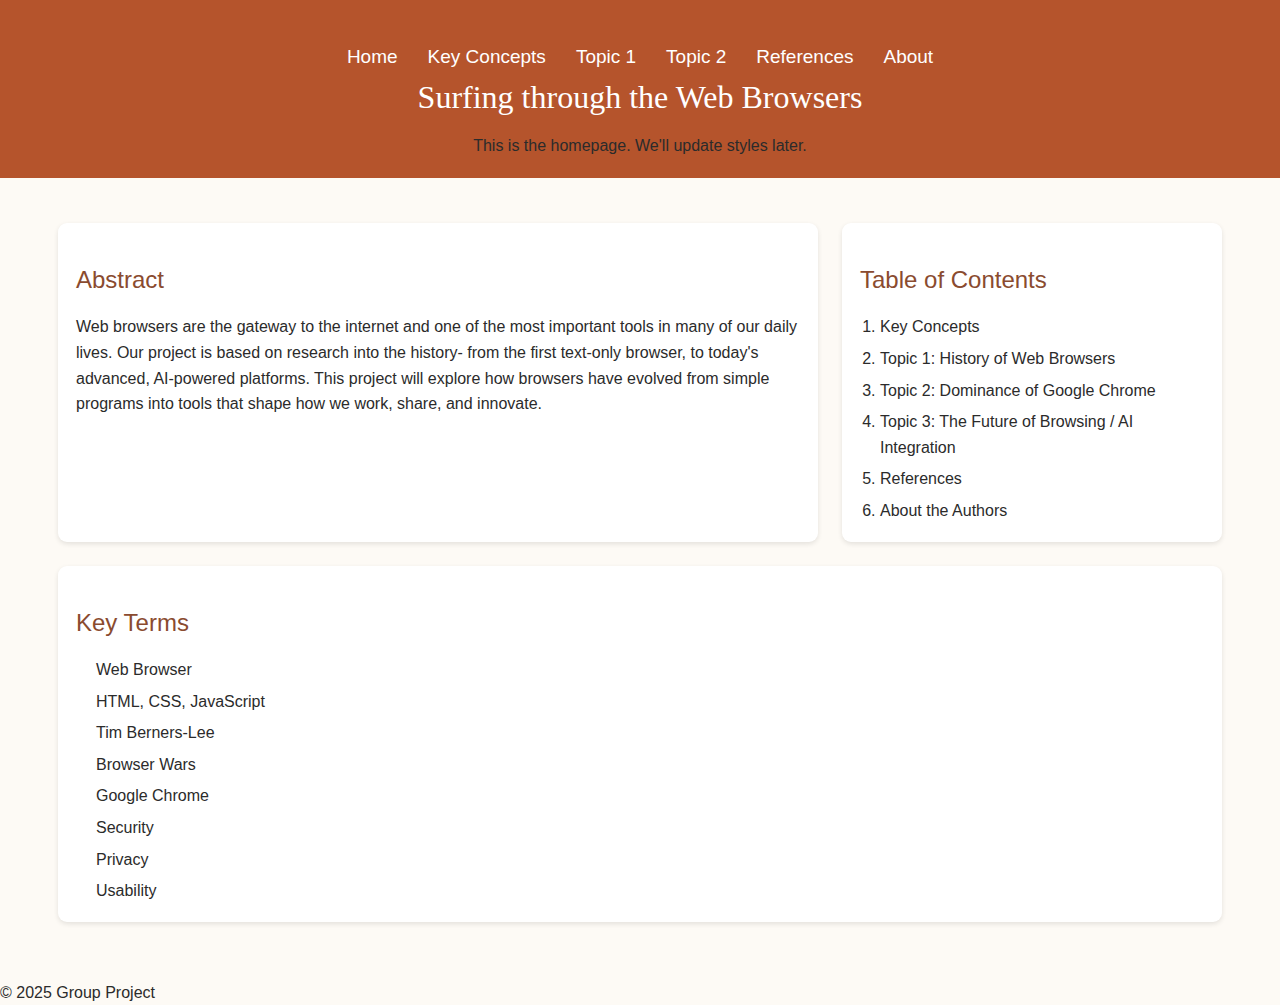
<file: index.html>
<!DOCTYPE html>
<html lang="en">
<head>
  <meta charset="UTF-8">
  <meta name="viewport" content="width=device-width, initial-scale=1.0">
  <title>Home - Group Project IT 3203</title>
  <link rel="stylesheet" href="css/style.css">
</head>
<body>
  <header>
    <nav>
      <ul>
        <li><a href="index.html">Home</a></li>
        <li><a href="key-concepts.html">Key Concepts</a></li>
        <li><a href="topic1.html">Topic 1</a></li>
        <li><a href="topic2.html">Topic 2</a></li>
        <li><a href="references.html">References</a></li>
        <li><a href="about.html">About</a></li>
      </ul>
    </nav>

    <h1>Surfing through the Web Browsers</h1>
    <p>This is the homepage. We'll update styles later.</p>
  </header>

  <main>
    <section class = "abstract">
      <h2>Abstract</h2>
      <p>Web browsers are the gateway to the internet and one of the most important tools in many of our daily lives. Our project is based on research into the history- from the first text-only browser, to today's advanced, AI-powered platforms. This project will explore how browsers have evolved from simple programs into tools that shape how we work, share, and innovate.</p>
    </section>

    <section class = "tableofcontent">
      <h2>Table of Contents</h2>
      <ol>
        <li>Key Concepts</li>
        <li>Topic 1: History of Web Browsers</li>
        <li>Topic 2: Dominance of Google Chrome</li>
        <li>Topic 3: The Future of Browsing / AI Integration</li>
        <li>References</li>
        <li>About the Authors</li>
      </ol>
    </section>

    <section class = "keyterms">
      <h2>Key Terms</h2>
      <li>Web Browser</li>
      <li>HTML, CSS, JavaScript</li>
      <li>Tim Berners-Lee</li>
      <li>Browser Wars</li>
      <li>Google Chrome</li>
      <li>Security</li>
      <li>Privacy</li>
      <li>Usability</li>
    </section>
    </main>

  <footer>
    <p>&copy; 2025 Group Project</p>
  </footer>
</body>
</html>
</file>
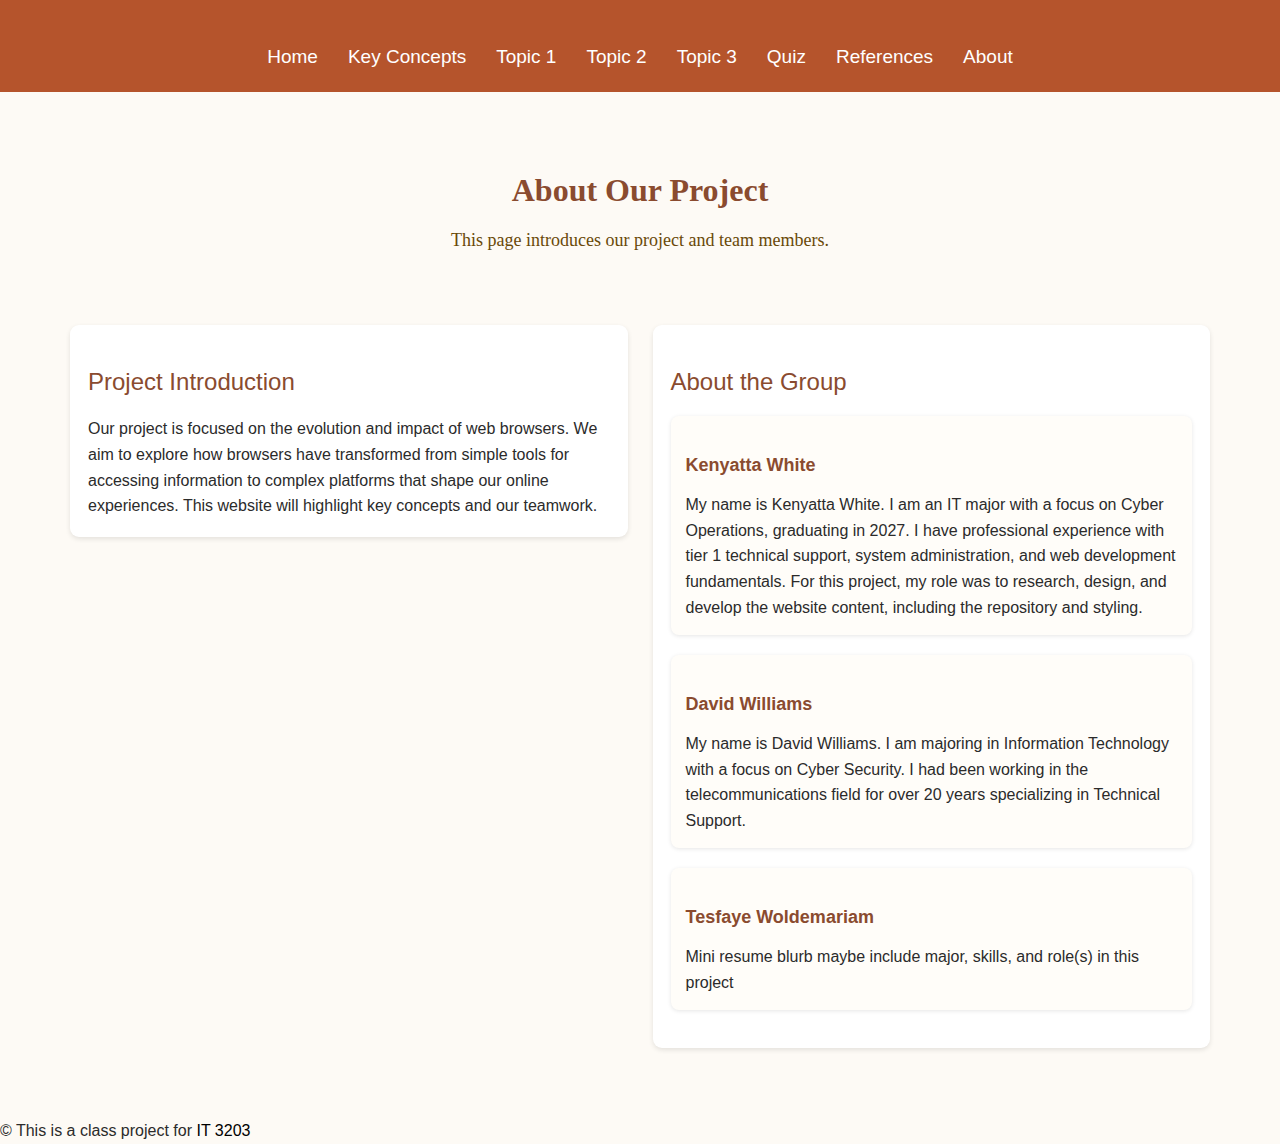
<file: about.html>
<!DOCTYPE html>
<html lang="en">
<head>
  <meta charset="UTF-8">
  <meta name="viewport" content="width=device-width, initial-scale=1.0">
  <title>About</title>
  <link rel="stylesheet" href="css/style.css">
</head>
<body>
  <header>
    <nav>
      <ul>
        <li><a href="index.html">Home</a></li>
        <li><a href="key-concepts.html">Key Concepts</a></li>
        <li><a href="topic1.html">Topic 1</a></li>
        <li><a href="topic2.html">Topic 2</a></li>
        <li><a href="topic3.html">Topic 3</a></li>
        <li><a href="quiz.html">Quiz</a></li>
        <li><a href="references.html">References</a></li>
        <li><a href="about.html">About</a></li>
    </nav>

  </header>

    <h1>About Our Project</h1>
    <p id = "subtitle">This page introduces our project and team members.</p>

  <main class = "about-container">
    <!--putting the project intro on the left-->
    <section class = "about-intro"><!-- Project introduction -->
      <h2>Project Introduction</h2>
      <p>
        Our project is focused on the evolution and impact of web browsers.
        We aim to explore how browsers have transformed from simple tools for accessing information to complex platforms that shape our online experiences.
        This website will highlight key concepts and our teamwork.
      </p>
    </section>

    <!--putting the team members on the right-->
    <section class = "about-team">
      <h2>About the Group</h2>
      <div class = "member">
        <!--<img src = "images/KW.jpg" alt = "Kenyatta White Photo"> optional photos-->
        <h3>Kenyatta White</h3>
        <p>My name is Kenyatta White. I am an IT major with a focus on Cyber Operations, graduating in 2027.
          I have professional experience with tier 1 technical support, system administration, and web development fundamentals.
          For this project, my role was to research, design, and develop the website content, including the repository and styling.</p>
      </div>
      <div class = "member">
        <!--<img src = "images/DW.jpg" alt = "David Williams Photo">-->
        <h3>David Williams</h3>
        <p>My name is David Williams. I am majoring in Information Technology with a focus on Cyber Security. I had been working in the telecommunications field for over 20 years specializing in Technical Support.</p>
      </div>
      <div class = "member">
        <!--<img src = "images/TW.jpg" alt = "Tesfaye Woldemariam Photo">-->
        <h3>Tesfaye Woldemariam</h3>
        <p>Mini resume blurb maybe include major, skills, and role(s) in this project</p>
      </div>
    </section>
  </main>



  <footer>
    <p>&copy; This is a class project for
      <a href="https://ksuweb.github.io/IT3203/">IT 3203</a></li>
    </p>
  </footer>
</body>
</html>
</file>
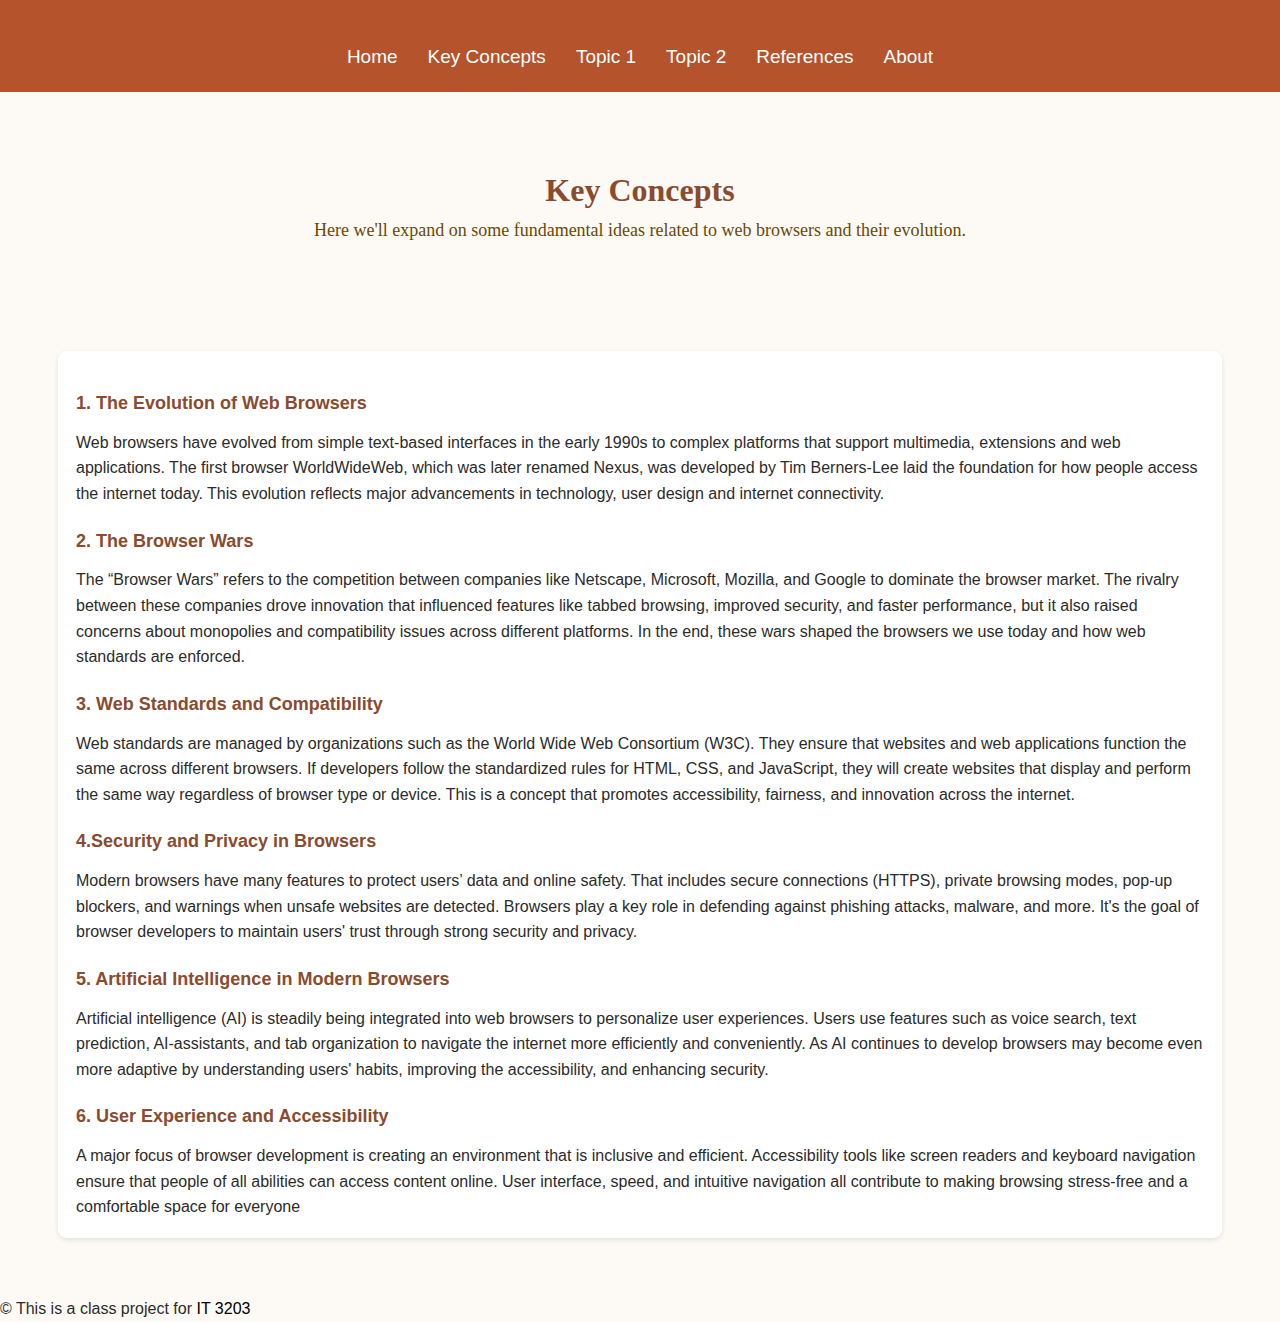
<file: key-concepts.html>
<!DOCTYPE html>
<html lang="en">
<head>
  <meta charset="UTF-8">
  <meta name="viewport" content="width=device-width, initial-scale=1.0">
  <title>Key Concepts</title>
  <link rel="stylesheet" href="css/style.css">
</head>
<body>
  <header>
    <nav>
      <ul>
        <li><a href="index.html">Home</a></li>
        <li><a href="key-concepts.html">Key Concepts</a></li>
        <li><a href="topic1.html">Topic 1</a></li>
        <li><a href="topic2.html">Topic 2</a></li>
        <li><a href="references.html">References</a></li>
        <li><a href="about.html">About</a></li>
      </ul>
    </nav>
  </header>

   <h1>Key Concepts
    <p>Here we'll expand on some fundamental ideas related to web browsers and their evolution.</p>
    </h1>

  <main>
    <section class = "key-concepts-1">
      <h3>1. The Evolution of Web Browsers</h3>
      <p>Web browsers have evolved from simple text-based interfaces in the early 1990s to complex platforms that support multimedia, extensions and web applications. The first browser WorldWideWeb, which was later renamed Nexus, was developed by Tim Berners-Lee laid the foundation for how people access the internet today. This evolution reflects major advancements in technology, user design and internet connectivity.</p>
      
      <h3>2. The Browser Wars</h3>
      <p>The “Browser Wars” refers to the competition between companies like Netscape, Microsoft, Mozilla, and Google to dominate the browser market. The rivalry between these companies drove innovation that influenced features like tabbed browsing, improved security, and faster performance, but it also raised concerns about monopolies and compatibility issues across different platforms. In the end, these wars shaped the browsers we use today and how web standards are enforced.</p>
      
      <h3>3. Web Standards and Compatibility</h3>
      <p>Web standards are managed by organizations such as the World Wide Web Consortium (W3C). They ensure that websites and web applications function the same across different browsers. If developers follow the standardized rules for HTML, CSS, and JavaScript, they will create websites that display and perform the same way regardless of browser type or device. This is a concept that promotes accessibility, fairness, and innovation across the internet.</p>
   <!-- </section> -->
    <!--<section class = "key-concepts-2"> -->
      <h3>4.Security and Privacy in Browsers</h3>
      <p>Modern browsers have many features to protect users’ data and online safety. That includes secure connections (HTTPS), private browsing modes, pop-up blockers, and warnings when unsafe websites are detected. Browsers play a key role in defending against phishing attacks, malware, and more. It's the goal of browser developers to maintain users' trust through strong security and privacy.</p>
      
      <h3>5. Artificial Intelligence in Modern Browsers</h3>
      <p>Artificial intelligence (AI) is steadily being integrated into web browsers to personalize user experiences. Users use features such as voice search, text prediction, AI-assistants, and tab organization to navigate the internet more efficiently and conveniently. As AI continues to develop browsers may become even more adaptive by understanding users' habits, improving the accessibility, and enhancing security.</p>

      <h3>6. User Experience and Accessibility</h3>
      <p>A major focus of browser development is creating an environment that is inclusive and efficient. Accessibility tools like screen readers and keyboard navigation ensure that people of all abilities can access content online. User interface, speed, and intuitive navigation all contribute to making browsing stress-free and a comfortable space for everyone</p>
    </section>
  </main>

  <footer>
    <p>&copy; This is a class project for <a href="https://ksuweb.github.io/IT3203/">IT 3203</a></li> </p>
  </footer>
</body>
</html>
</file>
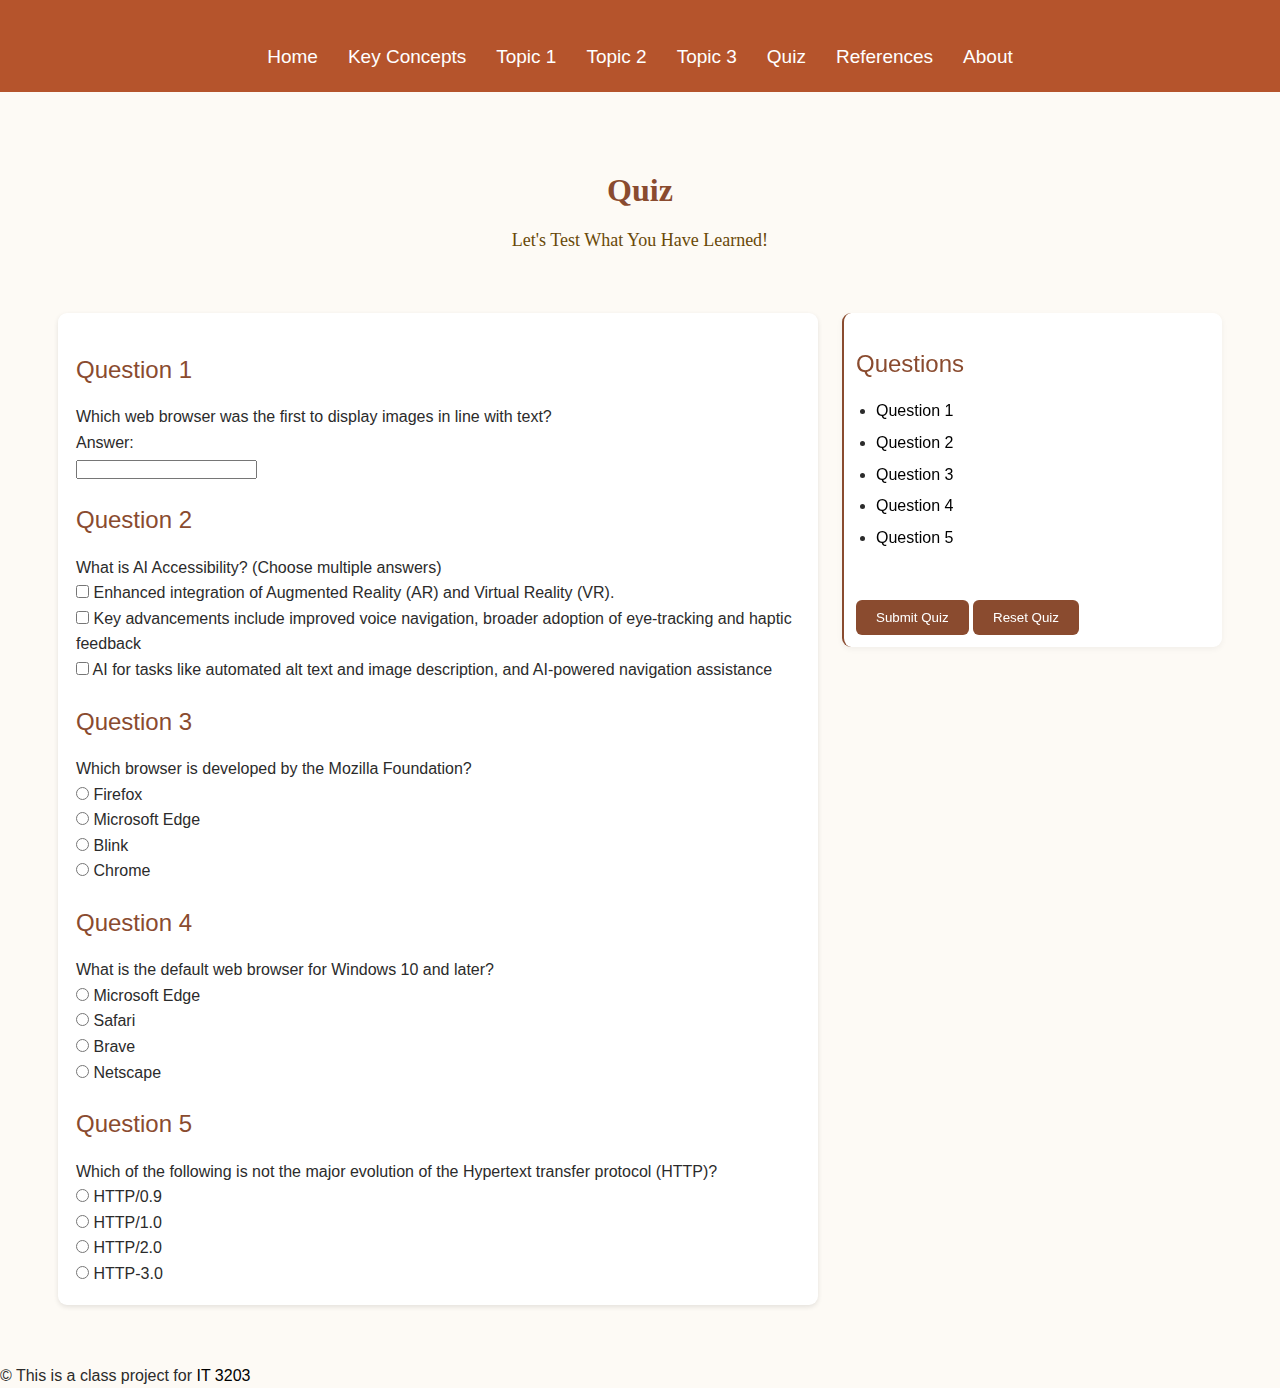
<file: quiz.html>
<!DOCTYPE html>
<html lang="en">
<head>
  <meta charset="UTF-8">
  <meta name="viewport" content="width=device-width, initial-scale=1.0">
  <title>Quiz</title>
  <link rel="stylesheet" href="css/style.css">
</head>
<body>
  <header>
    <nav><!-- Navigation Bar -->
      <ul>
        <li><a href="index.html">Home</a></li>
        <li><a href="key-concepts.html">Key Concepts</a></li>
        <li><a href="topic1.html">Topic 1</a></li>
        <li><a href="topic2.html">Topic 2</a></li>
        <li><a href="topic3.html">Topic 3</a></li>
        <li><a href="quiz.html">Quiz</a></li>
        <li><a href="references.html">References</a></li>
        <li><a href="about.html">About</a></li>
      </ul>
    </nav>
  </header>

    <h1>Quiz</h1>
    <p id = "subtitle">Let's Test What You Have Learned!</p>
  

  <main class = "quiz-container"> <!-- Main Content Area -->
    <!--putting the references on the left-->
    <section class = "quiz-list">
      <h2 id="q1">Question 1</h2> <!--Fill in the blank-->
      <p>Which web browser was the first to display images in line with text?</p>
      <form>
        <label for="answer">Answer:</label><br>
        <input type="text" id="answer" name="answer"><br>
      </form>
       
      <h2 id="q2">Question 2</h2>
      <p>What is AI Accessibility? (Choose multiple answers)</p> <!--Multiple answers-->
      <form>
        <input type="checkbox"  id="a" name ="q2" value="A">
        <label for= "a">Enhanced integration of Augmented Reality (AR) and Virtual Reality (VR).</label><br>
        <input type="checkbox"  id="b" name ="q2" value="B">
        <label for= "b">Key advancements include improved voice navigation, broader adoption of eye-tracking and haptic feedback</label><br>
        <input type="checkbox"  id="c" name ="q2" value="C">
        <label for= "c">AI for tasks like automated alt text and image description, and AI-powered navigation assistance</label><br>
      </form>
        
      <h2 id="q3">Question 3</h2> <!--Multiple choice-->
      <p>Which browser is developed by the Mozilla Foundation?</p>
      <form>
        <input type="radio"  id="firefox" name ="q3" value="Firefox">
        <label for= "firefox">Firefox</label><br>
        <input type="radio"  id="microsoft" name ="q3" value="Microsoft">
        <label for= "microsoft">Microsoft Edge</label><br>
        <input type="radio"  id="blink" name ="q3" value="Blink">
        <label for= "blink">Blink</label><br>
        <input type="radio"  id="chrome" name ="q3" value="Chrome">
        <label for= "blink">Chrome</label><br>
      </form>
        
      <h2 id="q4">Question 4</h2> <!--Multiple choice-->
      <p>What is the default web browser for Windows 10 and later?</p>
      <form>
        <input type="radio"  id="microsoft1" name ="q4" value="Microsoft">
        <label for= "microsoft1">Microsoft Edge</label><br>
        <input type="radio"  id="safari" name ="q4" value="Safari">
        <label for= "microsoft">Safari</label><br>
        <input type="radio"  id="brave" name ="q4" value="Brave">
        <label for= "blink">Brave</label><br>
        <input type="radio"  id="netscape" name ="q4" value="Netscape">
        <label for= "blink">Netscape</label><br>
      </form>
        
      <h2 id="q5">Question 5</h2> <!--Multiple choice-->
      <p>Which of the following is not the major evolution of the Hypertext transfer protocol (HTTP)?</p>
      <form>
        <input type="radio"  id="http9" name ="q5" value="Http9">
        <label for= "http9">HTTP/0.9</label><br>
        <input type="radio"  id="http1" name ="q5" value="Http1">
        <label for= "http1">HTTP/1.0</label><br>
        <input type="radio"  id="http2" name ="q5" value="Http2">
        <label for= "blink">HTTP/2.0</label><br>
        <input type="radio"  id="http3" name ="q5" value="Http3">
        <label for= "blink">HTTP-3.0</label><br>
      </form>
       
      
    </section>
    <section class = "question">
      <h2>Questions</h2>
      <ul>
        <li><a href="#q1">Question 1</a></li>
        <li><a href="#q2">Question 2</a></li>
        <li><a href="#q3">Question 3</a></li>
        <li><a href="#q4">Question 4</a></li>
        <li><a href="#q5">Question 5</a></li>
      </ul>

      <button class="submit button-grow"  onclick="#">Submit Quiz</button>
      <button class="reset button-grow" onclick="#">Reset Quiz</button>
  </main>

  <footer>
    <p>&copy; This is a class project for <a href="https://ksuweb.github.io/IT3203/">IT 3203</a>
    </p>
  </footer>
</body>
</html>
</file>
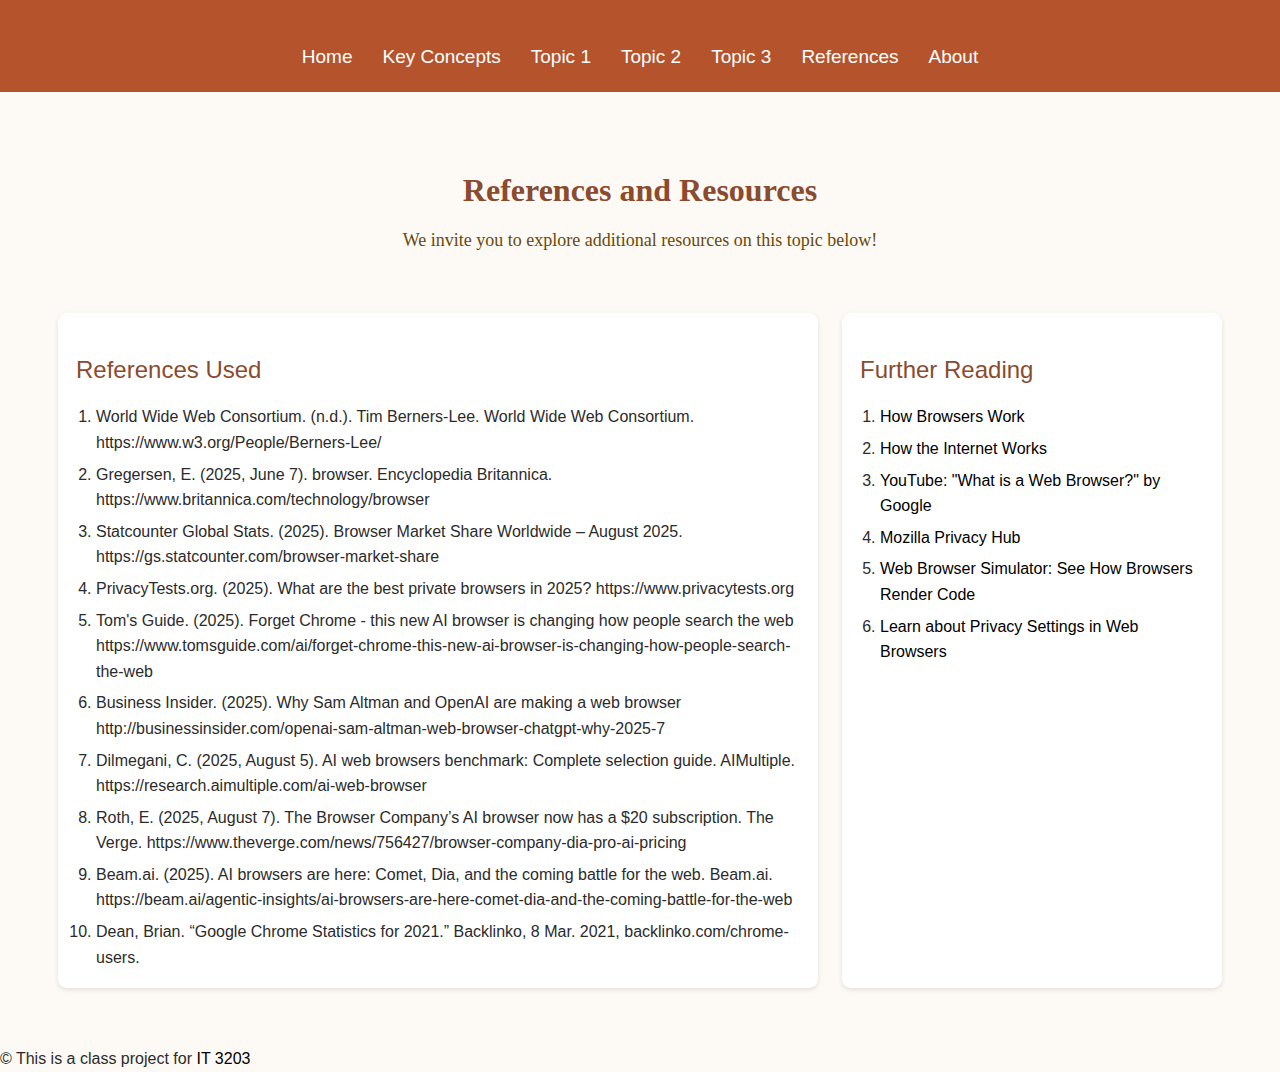
<file: references.html>
<!DOCTYPE html>
<html lang="en">
<head>
  <meta charset="UTF-8">
  <meta name="viewport" content="width=device-width, initial-scale=1.0">
  <title>References and Resources</title>
  <link rel="stylesheet" href="css/style.css">
</head>
<body>
  <header>
    <nav><!-- Navigation Bar -->
      <ul>
        <li><a href="index.html">Home</a></li>
        <li><a href="key-concepts.html">Key Concepts</a></li>
        <li><a href="topic1.html">Topic 1</a></li>
        <li><a href="topic2.html">Topic 2</a></li>
        <li><a href="topic3.html">Topic 3</a></li>
        <li><a href="references.html">References</a></li>
        <li><a href="about.html">About</a></li>
      </ul>
    </nav>
  </header>
  
    <h1>References and Resources</h1>
    <p id = "subtitle">We invite you to explore additional resources on this topic below!</p>
  

  <main class = "references-container"> <!-- Main Content Area -->
    <!--putting the references on the left-->
    <section class = "reference-list">
      <h2>References Used</h2>
      
      <ol> <!-- making this an ordered list so that the content is numbered-->
        <li>World Wide Web Consortium. (n.d.). Tim Berners-Lee. World Wide Web Consortium. https://www.w3.org/People/Berners-Lee/</li>
        <li>Gregersen, E. (2025, June 7). browser. Encyclopedia Britannica. https://www.britannica.com/technology/browser</li>
        <li>Statcounter Global Stats. (2025). Browser Market Share Worldwide – August 2025. https://gs.statcounter.com/browser-market-share</li>
        <li>PrivacyTests.org. (2025). What are the best private browsers in 2025? https://www.privacytests.org </li>
        <li>Tom's Guide. (2025). Forget Chrome - this new AI browser is changing how people search the web https://www.tomsguide.com/ai/forget-chrome-this-new-ai-browser-is-changing-how-people-search-the-web</li>
        <li>Business Insider. (2025). Why Sam Altman and OpenAI are making a web browser http://businessinsider.com/openai-sam-altman-web-browser-chatgpt-why-2025-7</li>
        <li>Dilmegani, C. (2025, August 5). AI web browsers benchmark: Complete selection guide. AIMultiple. https://research.aimultiple.com/ai-web-browser</li>
        <li>Roth, E. (2025, August 7). The Browser Company’s AI browser now has a $20 subscription. The Verge. https://www.theverge.com/news/756427/browser-company-dia-pro-ai-pricing</li>
        <li>Beam.ai. (2025). AI browsers are here: Comet, Dia, and the coming battle for the web. Beam.ai. https://beam.ai/agentic-insights/ai-browsers-are-here-comet-dia-and-the-coming-battle-for-the-web</li>
        <li>Dean, Brian. “Google Chrome Statistics for 2021.” Backlinko, 8 Mar. 2021, backlinko.com/chrome-users.</li>
      </ol>
     
    </section>
    <section class = "further-reading"> <!--putting further reading andresources on the right-->
      <h2>Further Reading</h2>
      <p>
      <ol>
        <li><a href="https://web.dev/articles/howbrowserswork">How Browsers Work</a></li>
        <li><a href="https://www.khanacademy.org/computing/computer-science/internet-intro">How the Internet Works</a></li>
        <li><a href="https://www.youtube.com/watch?v=BrXPcaRlBqo">YouTube: "What is a Web Browser?" by Google</a></li>
        <li><a href="https://www.mozilla.org/en-US/privacy/">Mozilla Privacy Hub</a></li>
        <li><a href="https://developer.mozilla.org/en-US/play">Web Browser Simulator: See How Browsers Render Code</a></li>
        <li><a href="https://thenai.org/how-to-opt-out/web-browser-privacy-settings/">Learn about Privacy Settings in Web Browsers</a></li>
      </ol>
      </p>
  </main>

  <footer>
    <p>&copy; This is a class project for <a href="https://ksuweb.github.io/IT3203/">IT 3203</a>
    </p>
  </footer>
</body>
</html>
</file>
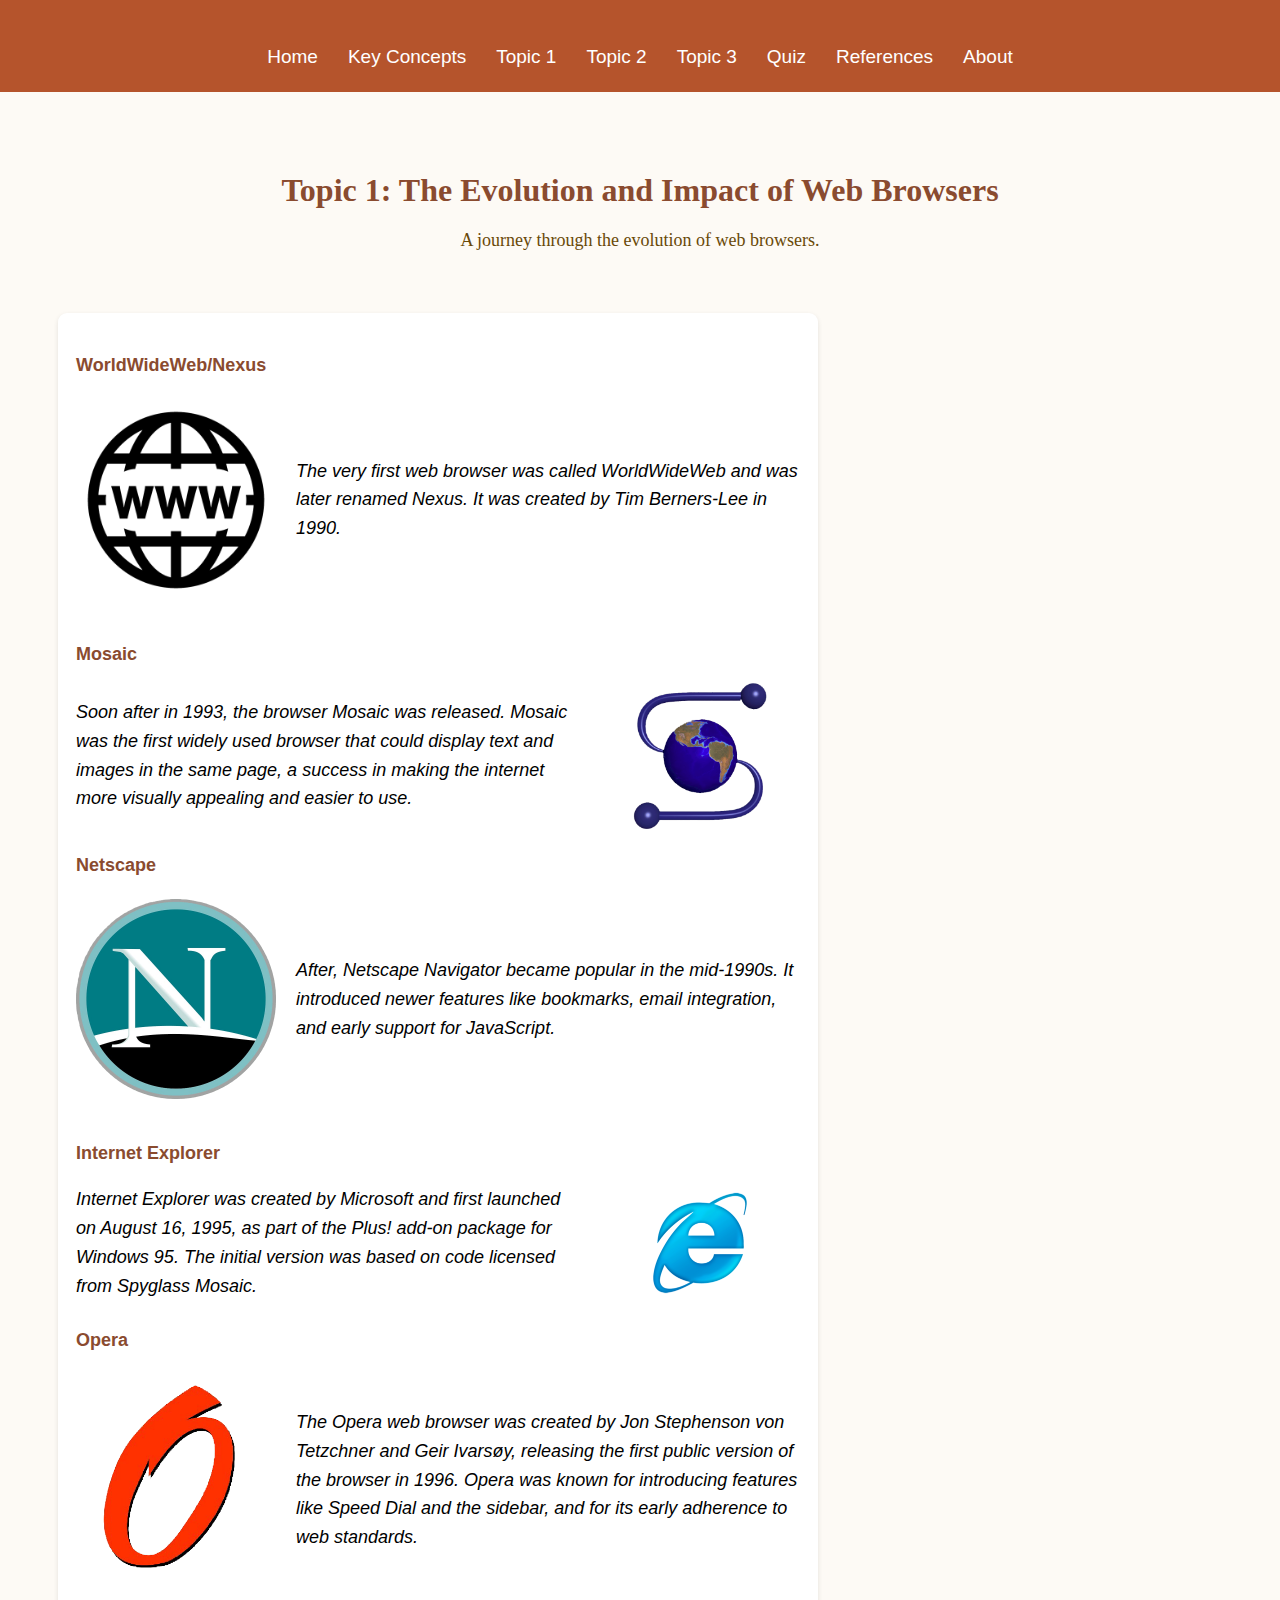
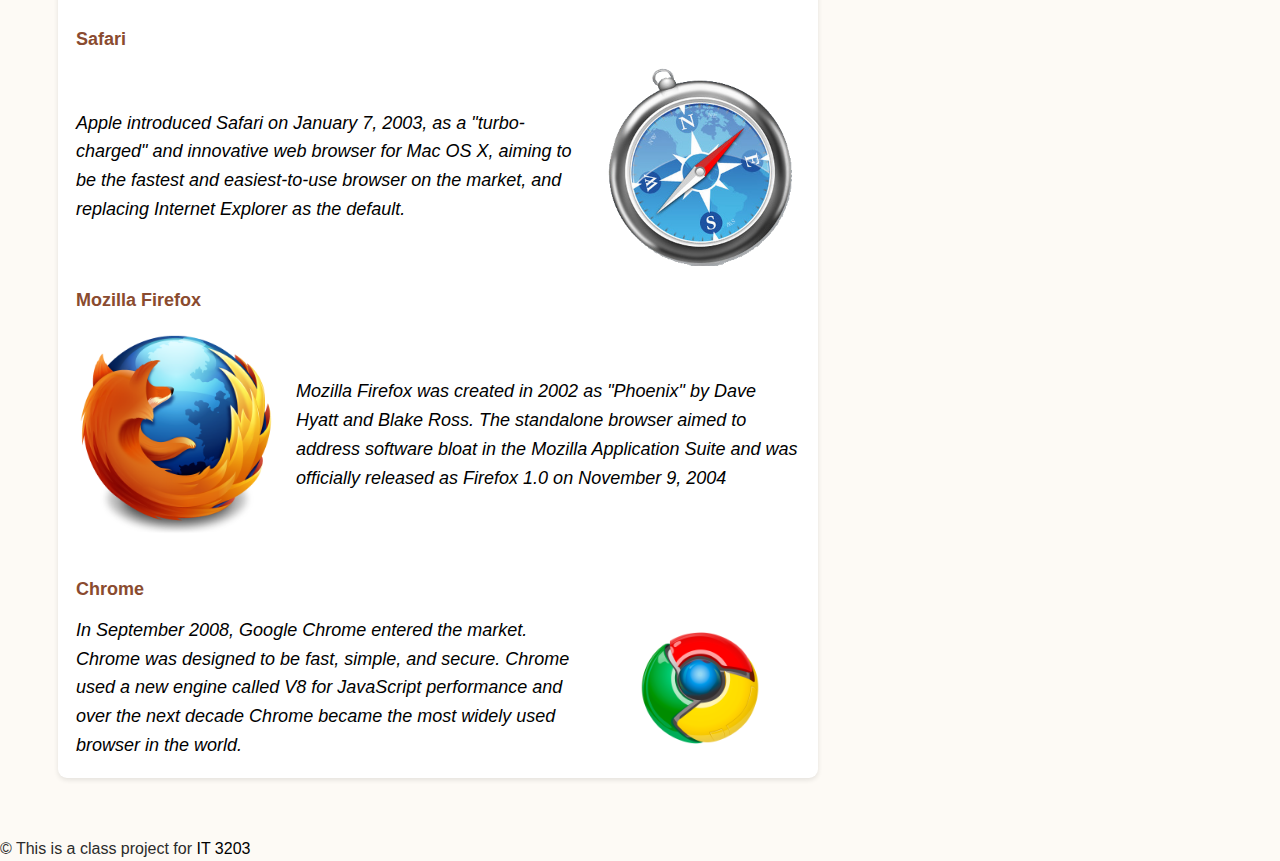
<file: topic1.html>
<!DOCTYPE html>
<html lang="en">
<head>
  <meta charset="UTF-8">
  <meta name="viewport" content="width=device-width, initial-scale=1.0">
  <title>Topic 1: The Evolution and Impact of Web Browsers</title>
  <link rel="stylesheet" href="css/style.css">
</head>
<body>
  <header>
    <nav><!-- Navigation bar -->
      <ul>
        <li><a href="index.html">Home</a></li>
        <li><a href="key-concepts.html">Key Concepts</a></li>
        <li><a href="topic1.html">Topic 1</a></li>
        <li><a href="topic2.html">Topic 2</a></li>
        <li><a href="topic3.html">Topic 3</a></li>
        <li><a href="quiz.html">Quiz</a></li>
        <li><a href="references.html">References</a></li>
        <li><a href="about.html">About</a></li>
      </ul>
    </nav>
  </header>

    <h1>Topic 1: The Evolution and Impact of Web Browsers</h1>
    <p id = "subtitle">A journey through the evolution of web browsers.</p>


  <main>
    <section><!-- Main content -->
      <h3>WorldWideWeb/Nexus</h3>
      <p>
        <figure class="side-caption image-grow">
          <img src="images/www.png" width="200" height="200" alt="www">
          <figcaption>The very first web browser was called WorldWideWeb and was later renamed Nexus. It was created by Tim Berners-Lee in 1990.</figcaption>
        </figure>
      
      <h3>Mosaic</h3>
      <p>
        <figure class="side-captionleft image-grow">
          <img src="images/ncsa-mosaic-logo.png" width="200" height="200" alt="Mosaic">
          <figcaption>
            Soon after in 1993, the browser Mosaic was released. Mosaic was the first widely used browser that could display text and images in the same page, a success in making the internet more visually appealing and easier to use.
          </figcaption>
        </figure>
      
      <h3>Netscape</h3>
      <p>
        <figure class="side-caption image-grow">  
          <img src="images/Netscape1.png" width="200" height="200" alt="Netscape">
          <figcaption>
            After, Netscape Navigator became popular in the mid-1990s. It introduced newer features like bookmarks, email integration, and early support for JavaScript. 
          </figcaption>
        </figure>
      
      <h3>Internet Explorer</h3>
      <p>
        <figure class="side-captionleft image-grow">
          <img src="images/IELogo.png" width="200" height="200" alt="Internet Explorer">
          <figcaption>
            Internet Explorer was created by Microsoft and first launched on August 16, 1995, as part of the Plus! add-on package for Windows 95. The initial version was based on code licensed from Spyglass Mosaic.
          </figcaption>
        </figure>
      
      <h3>Opera</h3>
      <p>
        <figure class="side-caption image-grow">  
          <img src="images/Opera.png" width="200" height="200" alt="Opera">
          <figcaption>
            The Opera web browser was created by Jon Stephenson von Tetzchner and Geir Ivarsøy,  releasing the first public version of the browser in 1996. Opera was known for introducing features like Speed Dial and the sidebar, and for its early adherence to web standards.
          </figcaption>
        </figure>
      
      <h3>Safari</h3>
      
        <figure class="side-captionleft image-grow">  
          <img src="images/safari.png" width="200" height="200" alt="safari">
          <figcaption>
            Apple introduced Safari on January 7, 2003, as a "turbo-charged" and innovative web browser for Mac OS X, aiming to be the fastest and easiest-to-use browser on the market, and replacing Internet Explorer as the default. 
          </figcaption>
        </figure>
      
      <h3>Mozilla Firefox</h3>
      <p>
        <figure class="side-caption image-grow">
          <img src="images/Firefox.png" width="200" height="200" alt="Firefox">
          <figcaption>
            Mozilla Firefox was created in 2002 as "Phoenix" by Dave Hyatt and Blake Ross. The standalone browser aimed to address software bloat in the Mozilla Application Suite and was officially released as Firefox 1.0 on November 9, 2004
          </figcaption>
        </figure>
      
      <h3>Chrome</h3>
      <p>
        <figure class="side-captionleft image-grow">  
          <img src="images/Chrome.png" width="200" height="200" alt="Chrome">
          <figcaption>
            In September 2008, Google Chrome entered the market. Chrome was designed to be fast, simple, and secure. Chrome used a new engine called V8 for JavaScript performance and over the next decade Chrome became the most widely used browser in the world.
          </figcaption>
        </figure>
      
    </section>
  </main>

  <footer> <!-- Footer section -->
    <p>&copy; This is a class project for <a href="https://ksuweb.github.io/IT3203/">IT 3203</a>
    </p>
  </footer>
</body>
</html>
</file>
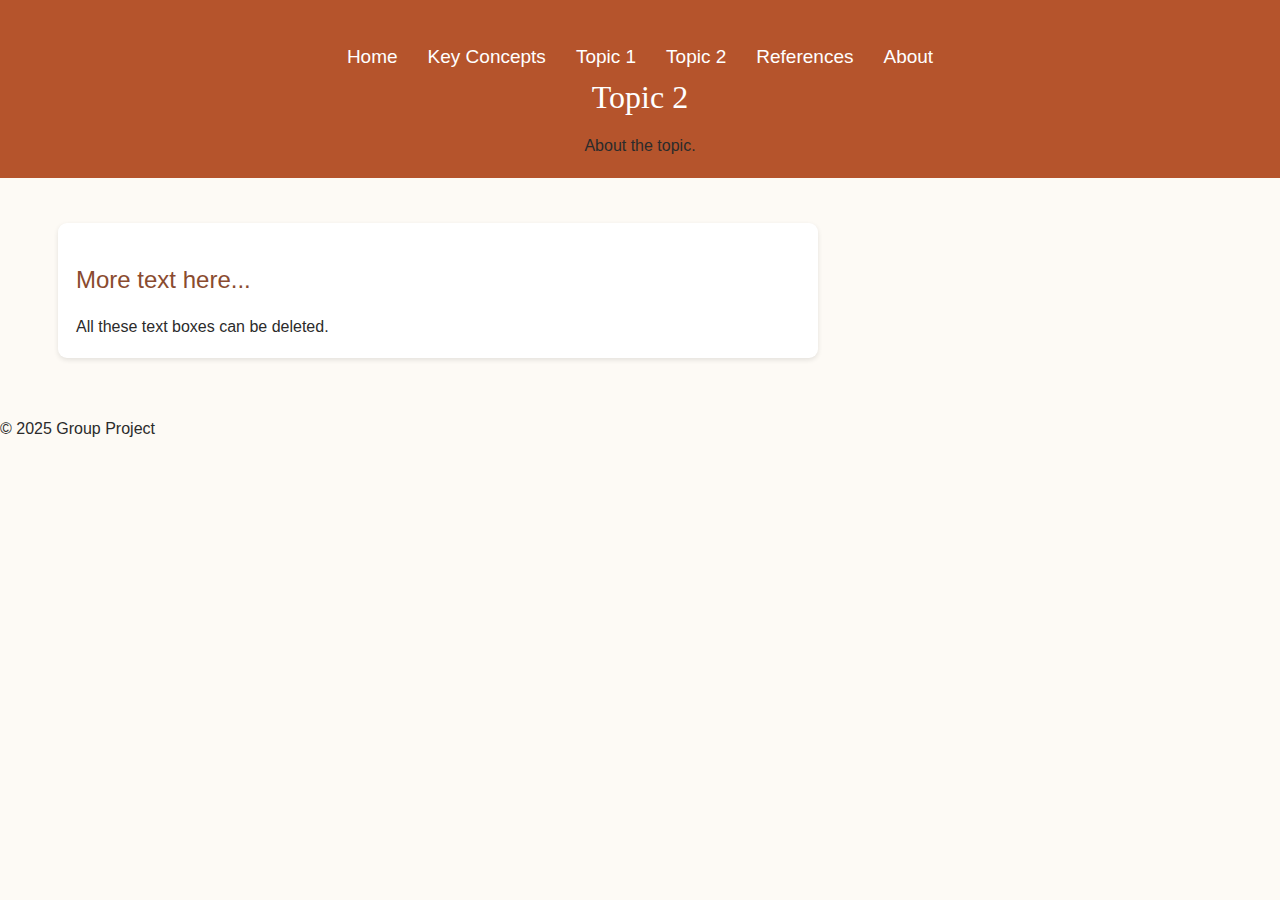
<file: topic2.html>
<!DOCTYPE html>
<html lang="en">
<head>
  <meta charset="UTF-8">
  <meta name="viewport" content="width=device-width, initial-scale=1.0">
  <title>Topic 2</title>
  <link rel="stylesheet" href="css/style.css">
</head>
<body>
  <header>
    <nav>
      <ul>
        <li><a href="index.html">Home</a></li>
        <li><a href="key-concepts.html">Key Concepts</a></li>
        <li><a href="topic1.html">Topic 1</a></li>
        <li><a href="topic2.html">Topic 2</a></li>
        <li><a href="references.html">References</a></li>
        <li><a href="about.html">About</a></li>
      </ul>
    </nav>

    <h1>Topic 2</h1>
    <p>About the topic.</p>
  </header>

  <main>
    <section>
      <h2>More text here...</h2>
      <p>All these text boxes can be deleted.</p>
    </section>
  </main>

  <footer>
    <p>&copy; 2025 Group Project</p>
  </footer>
</body>
</html>
</file>
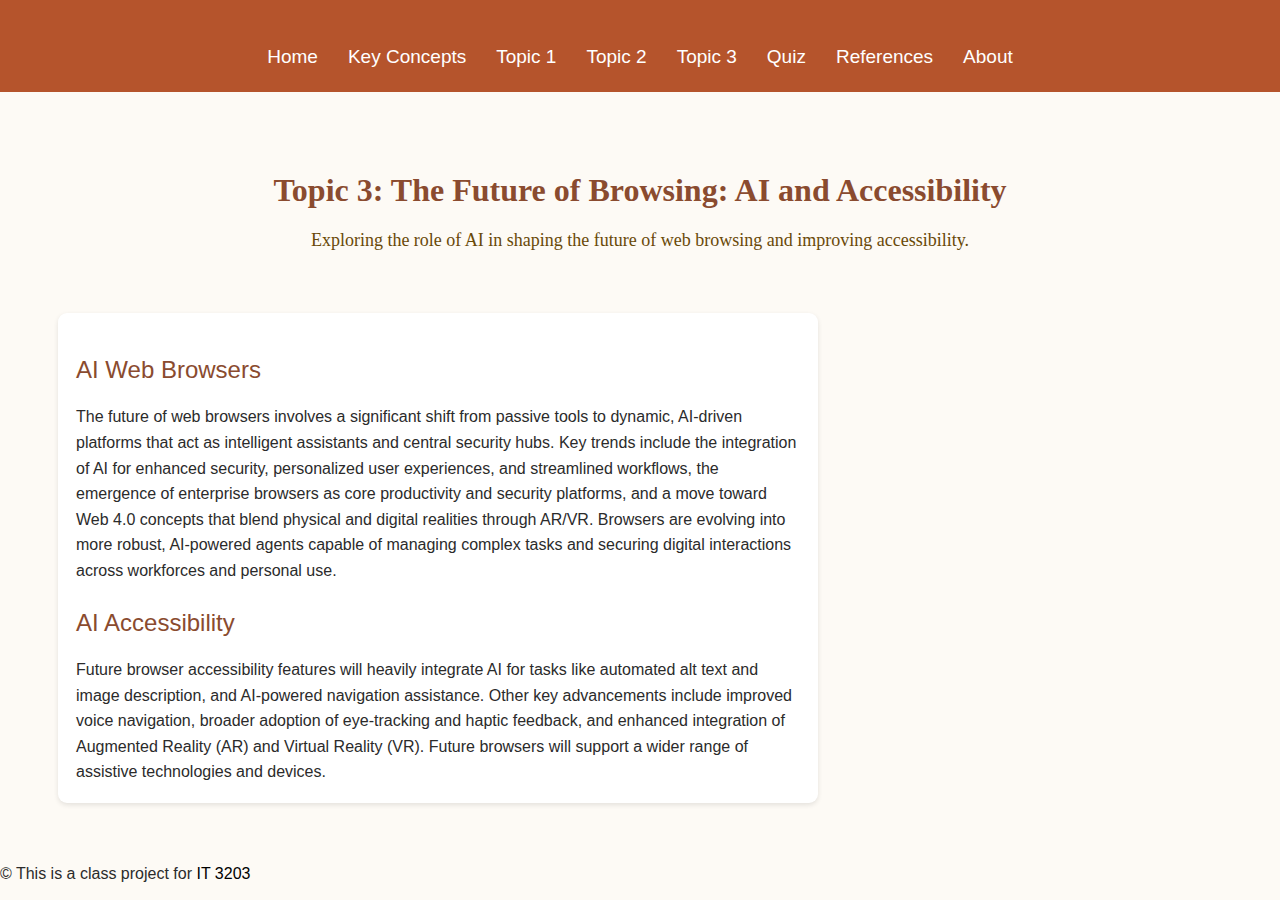
<file: topic3.html>
<!DOCTYPE html>
<html lang="en">
<head>
  <meta charset="UTF-8">
  <meta name="viewport" content="width=device-width, initial-scale=1.0">
  <title>Topic 3: The Future of Browsing: AI and Accessibility</title>
  <link rel="stylesheet" href="css/style.css">
</head>
<body>
  <header>
    <nav>
      <ul>
        <li><a href="index.html">Home</a></li>
        <li><a href="key-concepts.html">Key Concepts</a></li>
        <li><a href="topic1.html">Topic 1</a></li>
        <li><a href="topic2.html">Topic 2</a></li>
        <li><a href="topic3.html">Topic 3</a></li>
        <li><a href="quiz.html">Quiz</a></li>
        <li><a href="references.html">References</a></li>
        <li><a href="about.html">About</a></li>
      </ul>
    </nav>
  </header>

    <h1>Topic 3: The Future of Browsing: AI and Accessibility</h1>
    <p id = "subtitle">Exploring the role of AI in shaping the future of web browsing and improving accessibility.</p>

  <main>
    <section>
      <h2>AI Web Browsers</h2>
      <p>
        The future of web browsers involves a significant shift from passive tools to dynamic, AI-driven platforms that act as intelligent assistants and central security hubs. Key trends include the integration of AI for enhanced security, personalized user experiences, and streamlined workflows, the emergence of enterprise browsers as core productivity and security platforms, and a move toward Web 4.0 concepts that blend physical and digital realities through AR/VR. Browsers are evolving into more robust, AI-powered agents capable of managing complex tasks and securing digital interactions across workforces and personal use.
      </p>
      <h2>AI Accessibility</h2>
      <p>
        Future browser accessibility features will heavily integrate AI for tasks like automated alt text and image description, and AI-powered navigation assistance. Other key advancements include improved voice navigation, broader adoption of eye-tracking and haptic feedback, and enhanced integration of Augmented Reality (AR) and Virtual Reality (VR). Future browsers will support a wider range of assistive technologies and devices.
      </p>
    </section>
  </main>

  <footer>
    <p>&copy; This is a class project for <a href="https://ksuweb.github.io/IT3203/">IT 3203</a>
    </p>
  </footer>
</body>
</html>
</file>
<file: css/style.css>
* {
    box-sizing: border-box;
    /* makes padding and borders part of the total width/height */
    margin: 0;
    padding: 0;
}

/* makes images responsive */
img { 
    max-width: 100%;
    height: auto;
    display: block;
}

/* changes to the links style */
a { 
    color: black;
    text-decoration: none;
    /* removes the underline */
    font-weight: 500;
    transition: color 0.3s;
    /* makes a smooth color change on hover */
}
a:hover {
    color:#694908; /* burnt orange when hovered over */
    text-decoration: underline; /*so the user can see what they are hovering over */
}


/* this will push the body down so the header doesn't cover it */
body {
    font-family: 'Poppins', 'Inter', Arial, sans-serif;
    line-height: 1.6;
    color: #2b2b2b;
    background-color: #fdfaf5;
     /* light ivory-ish background */
     padding-top: 165px;

}
h1 {
    font-size: 32px;
    margin-bottom: 10px;
    text-align: center;
    font-family: 'Poppins', serif; /*simple font for readability and styl*/
    color: #8a4b2f; /* dark burnt orange */
    font-weight:00;
}

header {
    background-color: #b5542c; /*burnt organe */
    padding: 20px 30px;
    padding-top: 30px;
    text-align: center;
    position: fixed;
    /* makes it stay at the top when you scroll */

    top: 0;
    left: 0;
    width: 100%; /* stretch across the screen */
    z-index: 1000; /* makes sure it stays on top of other content */


}
header h1 {
    color: #fff; /* off white/cream*/
    font-size: 32px;
    margin-bottom: 9px;
    font-family: 'Poppins', serif; /*simple font for readability and styl*/
    font-weight:500;
    /*letter spacing: 1px;*/
}

h1 p {
    color: #694908; /* light gold color */
    font-size: 18px;
    font-weight: 200;
}
#subtitle {
    font-family: 'Poppins',serif;
    font-size: 18px;
    color: #694908;
    font-weight: 200;
    text-align: center;
    margin-top: 4px;
}

/*navigation bar setup */
nav ul {
    list-style: none;   
    /* removes bullet points in lists */
    display: flex;      
    /* makes theitems go side by side */
    justify-content: center;
     /* centers it across the header */
    gap: 30px;
    /* space between items */
    margin-top: 12px;
}

/* nav li {

} */

nav a {
    color: #fff;
    text-decoration: none;
    font-weight: 400;
    font-size: 19px;

    transition: color 0.4s;
    /* smooth color change on hover */

}

nav a:hover {
    color: #f7d79e; /*Gold color when hovered over*/

}

/* this will push the body down so the header doesn't cover it */
/*body {
    padding-top: 70px;
}    */

/*css grid for the home page*/
main {
    display: grid;
    /*makes it a grid*/
    grid-template-columns: 2fr 1fr;
    /* 2 columns, abstract column should be wider */
    max-width: 1200px;
    margin: 40px auto;
    gap: 24px;
    padding: 18px

}
main section h2 {
    font-size: 24px;
    margin-bottom: 15px;
    color: #8a4b2f;
    font-family: 'Poppins', sans-serif; 
    font-weight: 200;
}
main section li {
    font-size: 16px;
    margin-top: 6px;
    margin-left: 20px;
    color: #2b2b2b; 
    font-weight: 200;
}
main section.key-concepts-1 {
    grid-column: 1 / span 2; 
    /* makes it span across both columns */
    grid-row: 3; 
    /* third row */
}
main section.topic {
    grid-column: 1 / span 2; 
    /* makes it span across both columns */
    grid-row: 3; 
    /* third row */
}
section {
    background: #fff;
    padding: 18px;
    /*border-left: 5px solid #0b3d2e;
    gives an accent on the left of each sectionbox*/
    border-radius: 9px;
    box-shadow: 0 2px 5px rgba(0, 0, 0, 0.1); /* box-shadow gives a slight shadow effect*/

}
section h2 {
    color: #8a4b2f;
    margin-bottom: 12px;
    font-family: 'Poppins', sans-serif; 
    font-size: 20px;
    padding-top:20px
}
section h3{
    color: #8a4b2f;
    margin-bottom: 12px;
    font-family: 'Poppins', sans-serif; 
    font-size: 18px;
    font-style:  500;
    padding-top:20px
}
/* Change color of the radio */
input[type="radio"] {
  accent-color: #8a4b2f; 
}
/* Change the checkmark color */
input[type="checkbox"] {
  accent-color: #8a4b2f; 
}
/* Change the input border color */
input[type="text"]:focus {
  border-color: #8a4b2f; 
}
/* change scrolling */
html {
  scroll-behavior: smooth;
  scroll-padding-top: 100px;  
}
form#quizForm {
  display: contents; /* allows inner elements to follow the grid layout */
}

#resultsBox {
  grid-column: 1 ;
  background: #fff;
  padding: 18px;
  border-radius: 9px;
  box-shadow: 0 2px 5px rgba(0, 0, 0, 0.1);
  margin-top: 20px;
  max-width: 100%; /* makes it match the main grid width */
}

/* scrolling side panel */
.question {
  position: sticky;
  align-self: start;
  grid-column: 2;
  grid-row: 1;
  top: 100px;        
  padding: 12px;
  border-left: 2px solid #8a4b2f;
  box-shadow: 0 2px 6px rgba(0, 0, 0, 0.05);  
}
/* button style */
.submit {
    background-color: #8a4b2f;
    color: white;
    padding: 10px 20px;
    margin-top: 50px;
    border: none;
    border-radius: 6px;
    cursor: pointer;
  }

.reset {
    background-color: #8a4b2f;
    color: white;
    padding: 10px 20px;
    margin-top: 50px;
    border: none;
    border-radius: 6px;
    cursor: pointer;
  }

.button-grow {
  transition: transform 0.3s ease;
}

.button-grow:hover {
  transform: scale(1.1); /* Slightly enlarges the button when hovered */
}

/*picture size on topic 2 page*/
.chart {
  max-width: 100%;
  height: auto;
  display: block;
  margin: auto;
}

/*formatting for the abstract and table of contents to be side by side*/

.abstract {
    grid-column: 1; 
    /* makes a left column */
    grid-row: 1; 
    /* first row */
}

.tableofcontent {
    list-style-type: none;
    grid-column: 2;
     /* makes a right column */
    grid-row: 1; 
    /* first row (the same as the one for .abstract) */    
}

.keyterms {
    list-style-type: none;
    grid-column: 1 / span 2;
     /* makes a right column*/
    grid-row: 2; 
    /* puts it below the table of contents */
}

/*styling for the about page*/
.about-container {
    display : flex;
    justify-content: space-between;
    align-items: flex-start;
    padding: 30px; /* or 40px 10% */
    gap: 25px;
}
.about-intro {
    flex: 1;
    /* it will takes up half the space */
    
}
.about-team {
    flex: 1;

}
.about-team .member {
    margin-bottom: 20px;
    background: #fffdf9;
    padding: 15px;
    border-radius: 8px;
    box-shadow: 0 1px 4px rgba(0, 0, 0, 0.1); /* box-shadow gives a  shadow effect*/
}
.about-team img{
    width: 100px;
    height: 100px;
    border-radius: 50%; 
    /* makes it a circle */
    object-fit: cover;
    /* makes sure the image covers the area */
    margin-bottom: 8px;
    
}
.side-caption {
  display: flex;
  align-items: center;
  gap: 20px; 
  margin: 20px 0;
}

.side-caption img {
  max-width: 100%;
  height: auto;
}

.side-caption figcaption {
  font-size: 18px;
  font-style: italic;
  color: black;
}

.side-captionleft {
  display: flex;
  flex-direction: row-reverse;
  align-items: center;
  gap: 20px;
  margin: 0px;
}
.side-captionleft img {
  max-width: 100%;
  height: auto;
}

.side-captionleft figcaption {
  font-size: 18px;
  font-style: italic;
  color: black;
}

.image-grow img {
  transition: transform 0.3s ease;
}

.image-grow img:hover {
  transform: scale(1.1);  /* Slightly enlarges the image when hovered */
}
/* Medium screens: tablets / small laptops */
@media (max-width: 1024px) {

  /*tighten the main grid so it fits better on medium screens */
  main {
    max-width: 1000px;
    margin: 24px auto;
    padding: 12px;
    gap: 18px;
  }
  /*navigation:reduce spacing and allow wrapping earlier */
  nav ul {
    gap: 18px;
    flex-wrap: wrap;
  }
  nav a {
    font-size: 16px;
  }
  /*the abstract + ToC should sit side-by-side but with less crowding on medium screens */
  .abstract {
    grid-column: 1;
  }

  .tableofcontent {
    grid-column: 2;
  }

  /*aboutpage: bring the two columns closer */
  .about-container {
    padding: 20px;
    gap: 18px;
  }
}

/* ------------------------------------------ */
/* MOBILE FIXES FOR ALL PAGES) */
/* ------------------------------------------ */

@media (max-width: 700px) {

  /* Fix header for mobile */
  header {
    padding: 12px 10px;
    padding-top: 18px;
  }

  nav ul {
    flex-wrap: wrap;
    gap: 10px;
    margin-top: 8px;
  }

  nav a {
    font-size: 15px;
    padding: 4px 6px;
  }

  body {
    padding-top: 220px; /* header becomes taller on mobile */
  }

  /* ------------------------------------------ */
  /* Fix the main grid layout */
  /* ------------------------------------------ */
  main {
    grid-template-columns: 1fr; /* one column on mobile */
    gap: 20px;
    margin: 20px 10px;
  }

  /* key-concepts layout also becomes single-column */
  .abstract,
  .tableofcontent,
  .keyterms,
  .about-intro,
  .about-team {
    grid-column: 1 /*!important*/;
    grid-row: auto;
  }

  /* ------------------------------------------ */
  /* Fix side-caption layouts (images + text) */
  /* ------------------------------------------ */

  .side-caption,
  .side-captionleft {
    flex-direction: column  /*!important*/;
    text-align: center;
    gap: 12px;
  }

  .side-caption img,
  .side-captionleft img {
    width: 90%  /*!important*/;
    height: auto  /*!important*/;
    max-width: 300px;
    margin: 0 auto;
  }

  .side-caption figcaption,
  .side-captionleft figcaption {
    font-size: 18px;
    text-align: center;
    padding: 0 10px;
  }
}
</file>
